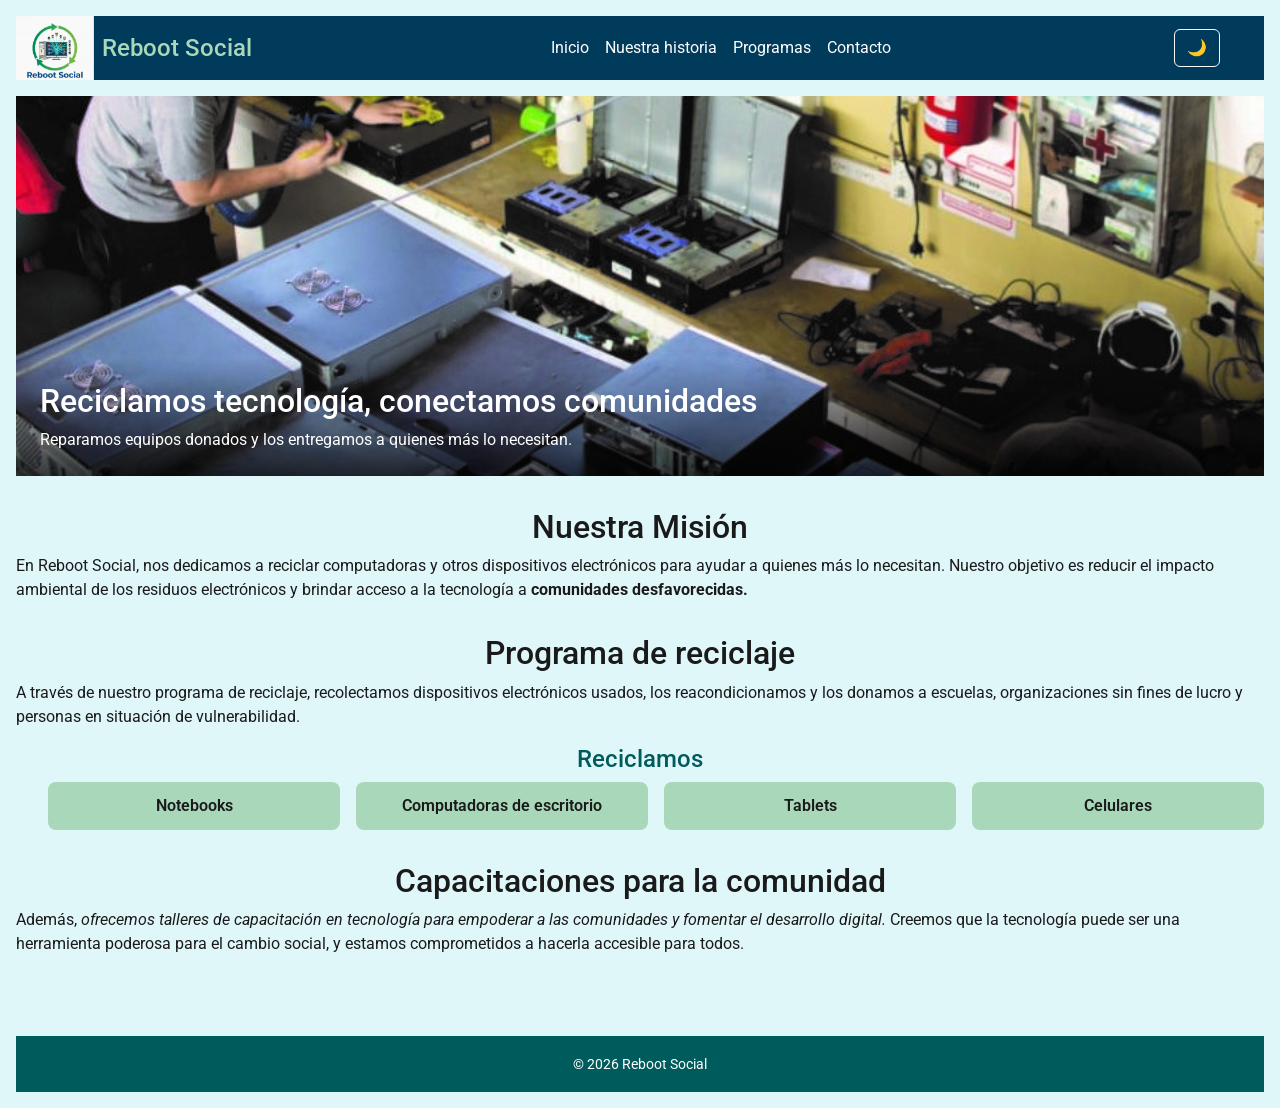
<file: index.html>
<!doctype html>
<html lang="es">
  <head>
    <meta charset="UTF-8" />
    <meta name="viewport" content="width=device-width, initial-scale=1.0" />
    <title>Reboot Social</title>
<link rel="preconnect" href="https://fonts.googleapis.com">
<link rel="preconnect" href="https://fonts.gstatic.com" crossorigin>
<link href="https://fonts.googleapis.com/css2?family=Open+Sans:ital,wght@0,300..800;1,300..800&family=Roboto:ital,wght@0,100..900;1,100..900&display=swap" rel="stylesheet">
    <link
      href="https://cdn.jsdelivr.net/npm/bootstrap@5.3.3/dist/css/bootstrap.min.css"
      rel="stylesheet"
    />
    <link rel="stylesheet" href="css/estilos.css" />
  </head>
  <body>
    <header>
      <nav class="navbar navbar-expand-lg navbar-dark navbar_reboot">
        <div class="container-fluid">
          <a class="navbar-brand" href="index.html">
            <img
              class="logo"
              src="imagenes/reboot_social_logo.png"
              alt="Logo de Reboot Social"
            />
            <h1 class="titulo_sitio mb-0">Reboot Social</h1>
          </a>
          <button
            class="navbar-toggler"
            type="button"
            data-bs-toggle="collapse"
            data-bs-target="#nav_principal"
            aria-controls="nav_principal"
            aria-expanded="false"
            aria-label="Mostrar navegación"
          >
            <span class="navbar-toggler-icon"></span>
          </button>
          <div class="collapse navbar-collapse" id="nav_principal">
            <ul class="navbar-nav mx-auto">
              <li class="nav-item">
                <a class="nav-link" href="index.html">Inicio</a>
              </li>
              <li class="nav-item">
                <a class="nav-link" href="nosotros.html">Nuestra historia</a>
              </li>
              <li class="nav-item">
                <a class="nav-link" href="programas.html">Programas</a>
              </li>
              <li class="nav-item">
                <a class="nav-link" href="contacto.html">Contacto</a>
              </li>
            </ul>
          </div>
          <button
            id="btn_modo_oscuro"
            class="btn btn-outline-light btn_modo_oscuro"
            type="button"
          >
            🌙
          </button>
        </div>
      </nav>
    </header>
    <main>
      <section class="hero_inicio">
        <img
          src="imagenes/taller_de_reparacion.jpg"
          alt="Foto del taller de Reboot Social"
          class="hero_imagen"
        />
        <div class="hero_texto">
          <h2>Reciclamos tecnología, conectamos comunidades</h2>
          <p>
            Reparamos equipos donados y los entregamos a quienes más lo
            necesitan.
          </p>
        </div>
      </section>
      <section>
        <h2>Nuestra Misión</h2>
        <p>
          En Reboot Social, nos dedicamos a reciclar computadoras y otros
          dispositivos electrónicos para ayudar a quienes más lo necesitan.
          
            Nuestro objetivo es reducir el impacto ambiental de los residuos
            electrónicos y brindar acceso a la tecnología a <strong>comunidades
            desfavorecidas.</strong
          >
        </p>
      </section>
      <article>
        <h2>Programa de reciclaje</h2>
        <p>
          A través de nuestro programa de reciclaje, recolectamos dispositivos
          electrónicos usados, los reacondicionamos y los donamos a escuelas,
          organizaciones sin fines de lucro y personas en situación de
          vulnerabilidad.
        </p>
        <h3>Reciclamos</h3>
        <ul class="chips_reciclaje">
          <li class="chip_reciclaje">Notebooks</li>
          <li class="chip_reciclaje">Computadoras de escritorio</li>
          <li class="chip_reciclaje">Tablets</li>
          <li class="chip_reciclaje">Celulares</li>
        </ul>
      </article>
      <article>
        <h2>Capacitaciones para la comunidad</h2>
        <p>
          Además,
          <em
            >ofrecemos talleres de capacitación en tecnología para empoderar a
            las comunidades y fomentar el desarrollo digital.</em
          >
          Creemos que la tecnología puede ser una herramienta poderosa para el
          cambio social, y estamos comprometidos a hacerla accesible para todos.
        </p>
      </article>
    </main>

    <footer><small>© 2026 Reboot Social</small></footer>
    <script src="https://cdn.jsdelivr.net/npm/bootstrap@5.3.3/dist/js/bootstrap.bundle.min.js"></script>
    <script src="js/main.js"></script>
  </body>
</html>
</file>
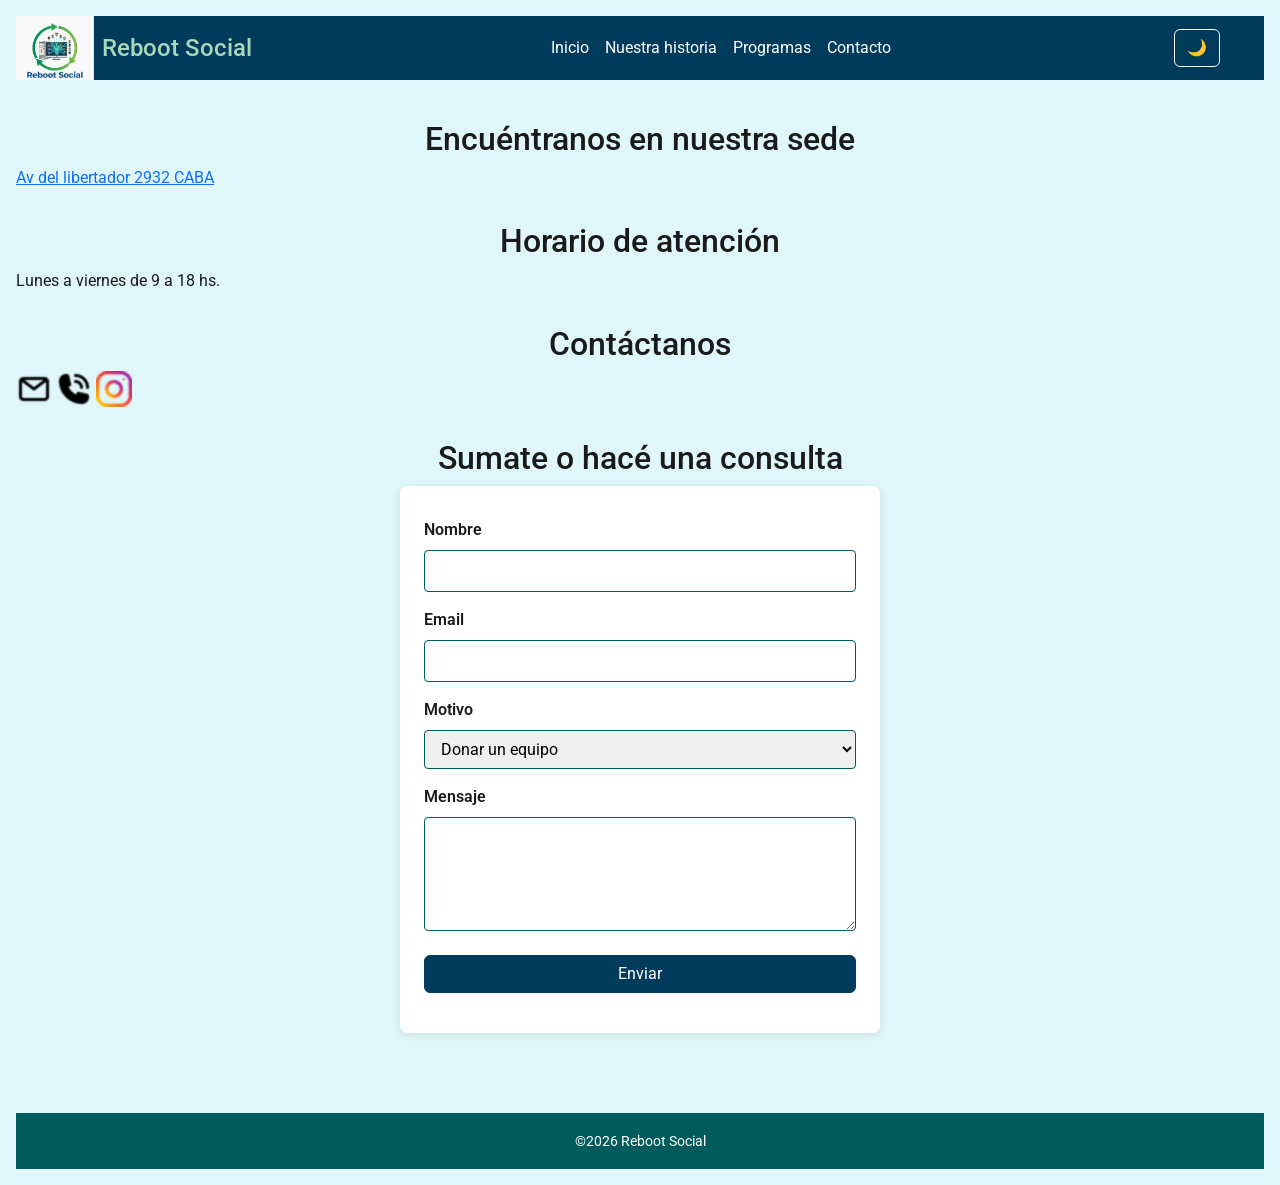
<file: contacto.html>
<!doctype html>
<html lang="es">
  <head>
    <meta charset="UTF-8" />
    <meta name="viewport" content="width=device-width, initial-scale=1.0" />
    <link rel="preconnect" href="https://fonts.googleapis.com" />
    <link rel="preconnect" href="https://fonts.gstatic.com" crossorigin />
    <link
      href="https://fonts.googleapis.com/css2?family=Open+Sans:ital,wght@0,300..800;1,300..800&family=Roboto:ital,wght@0,100..900;1,100..900&display=swap"
      rel="stylesheet"
    />
    <link
      href="https://cdn.jsdelivr.net/npm/bootstrap@5.3.3/dist/css/bootstrap.min.css"
      rel="stylesheet"
    />
    <link rel="stylesheet" href="css/estilos.css" />
    <title>Contacto</title>
  </head>
  <body>
    <header>
      <nav class="navbar navbar-expand-lg navbar-dark navbar_reboot">
        <div class="container-fluid">
          <a class="navbar-brand" href="index.html">
            <img
              class="logo"
              src="imagenes/reboot_social_logo.png"
              alt="Logo de Reboot Social"
            />
            <h1 class="titulo_sitio mb-0">Reboot Social</h1>
          </a>
          <button
            class="navbar-toggler"
            type="button"
            data-bs-toggle="collapse"
            data-bs-target="#nav_principal"
            aria-controls="nav_principal"
            aria-expanded="false"
            aria-label="Mostrar navegación"
          >
            <span class="navbar-toggler-icon"></span>
          </button>
          <div class="collapse navbar-collapse" id="nav_principal">
            <ul class="navbar-nav mx-auto">
              <li class="nav-item">
                <a class="nav-link" href="index.html">Inicio</a>
              </li>
              <li class="nav-item">
                <a class="nav-link" href="nosotros.html">Nuestra historia</a>
              </li>
              <li class="nav-item">
                <a class="nav-link" href="programas.html">Programas</a>
              </li>
              <li class="nav-item">
                <a class="nav-link" href="contacto.html">Contacto</a>
              </li>
            </ul>
          </div>
          <button
            id="btn_modo_oscuro"
            class="btn btn-outline-light btn_modo_oscuro"
            type="button"
          >
            🌙
          </button>
        </div>
      </nav>
    </header>
    <main>
      <section id="encuentranos">
        <h2>Encuéntranos en nuestra sede</h2>
        <a
          href="https://maps.app.goo.gl/ggtCFAtvBjFVR33N8"
          target="_blank"
          rel="noopener noreferrer"
          >Av del libertador 2932 CABA</a
        >
      </section>
      <section id="horarios">
        <h2>Horario de atención</h2>
        <p>Lunes a viernes de 9 a 18 hs.</p>
      </section>
      <section id="contactanos">
        <h2>Contáctanos</h2>
        <a href="mailto:rebootsocial@org.ar">
          <img src="imagenes/mail.png" alt="Logo de correo electrónico"
        /></a>
        <a href="tel:+541143218765">
          <img src="imagenes/telefono.png" alt="Logo de teléfono"
        /></a>
        <a href="https://instagram.com" target="_blank" rel="noopener noreferrer"
          ><img src="imagenes/ig.png" alt="Logo de Instagram"
        /></a>
      </section>
      <section id="formulario">
        <h2>Sumate o hacé una consulta</h2>
        <form class="formulario_contacto">
          <label for="nombre">Nombre</label>
          <input type="text" id="nombre" name="nombre" required />

          <label for="email">Email</label>
          <input type="email" id="email" name="email" required />

          <label for="motivo">Motivo</label>
          <select id="motivo" name="motivo">
            <option value="donar">Donar un equipo</option>
            <option value="voluntario">Ser voluntario</option>
            <option value="consulta">Consulta general</option>
          </select>

          <label for="mensaje">Mensaje</label>
          <textarea id="mensaje" name="mensaje" rows="4" required></textarea>

          <button type="submit" class="btn btn-primary">Enviar</button>
          <p class="mensaje_confirmacion" id="mensaje_confirmacion"></p>
        </form>
      </section>
    </main>
    <footer><small>©2026 Reboot Social</small></footer>
    <script src="https://cdn.jsdelivr.net/npm/bootstrap@5.3.3/dist/js/bootstrap.bundle.min.js"></script>
    <script src="js/main.js"></script>
  </body>
</html>
</file>
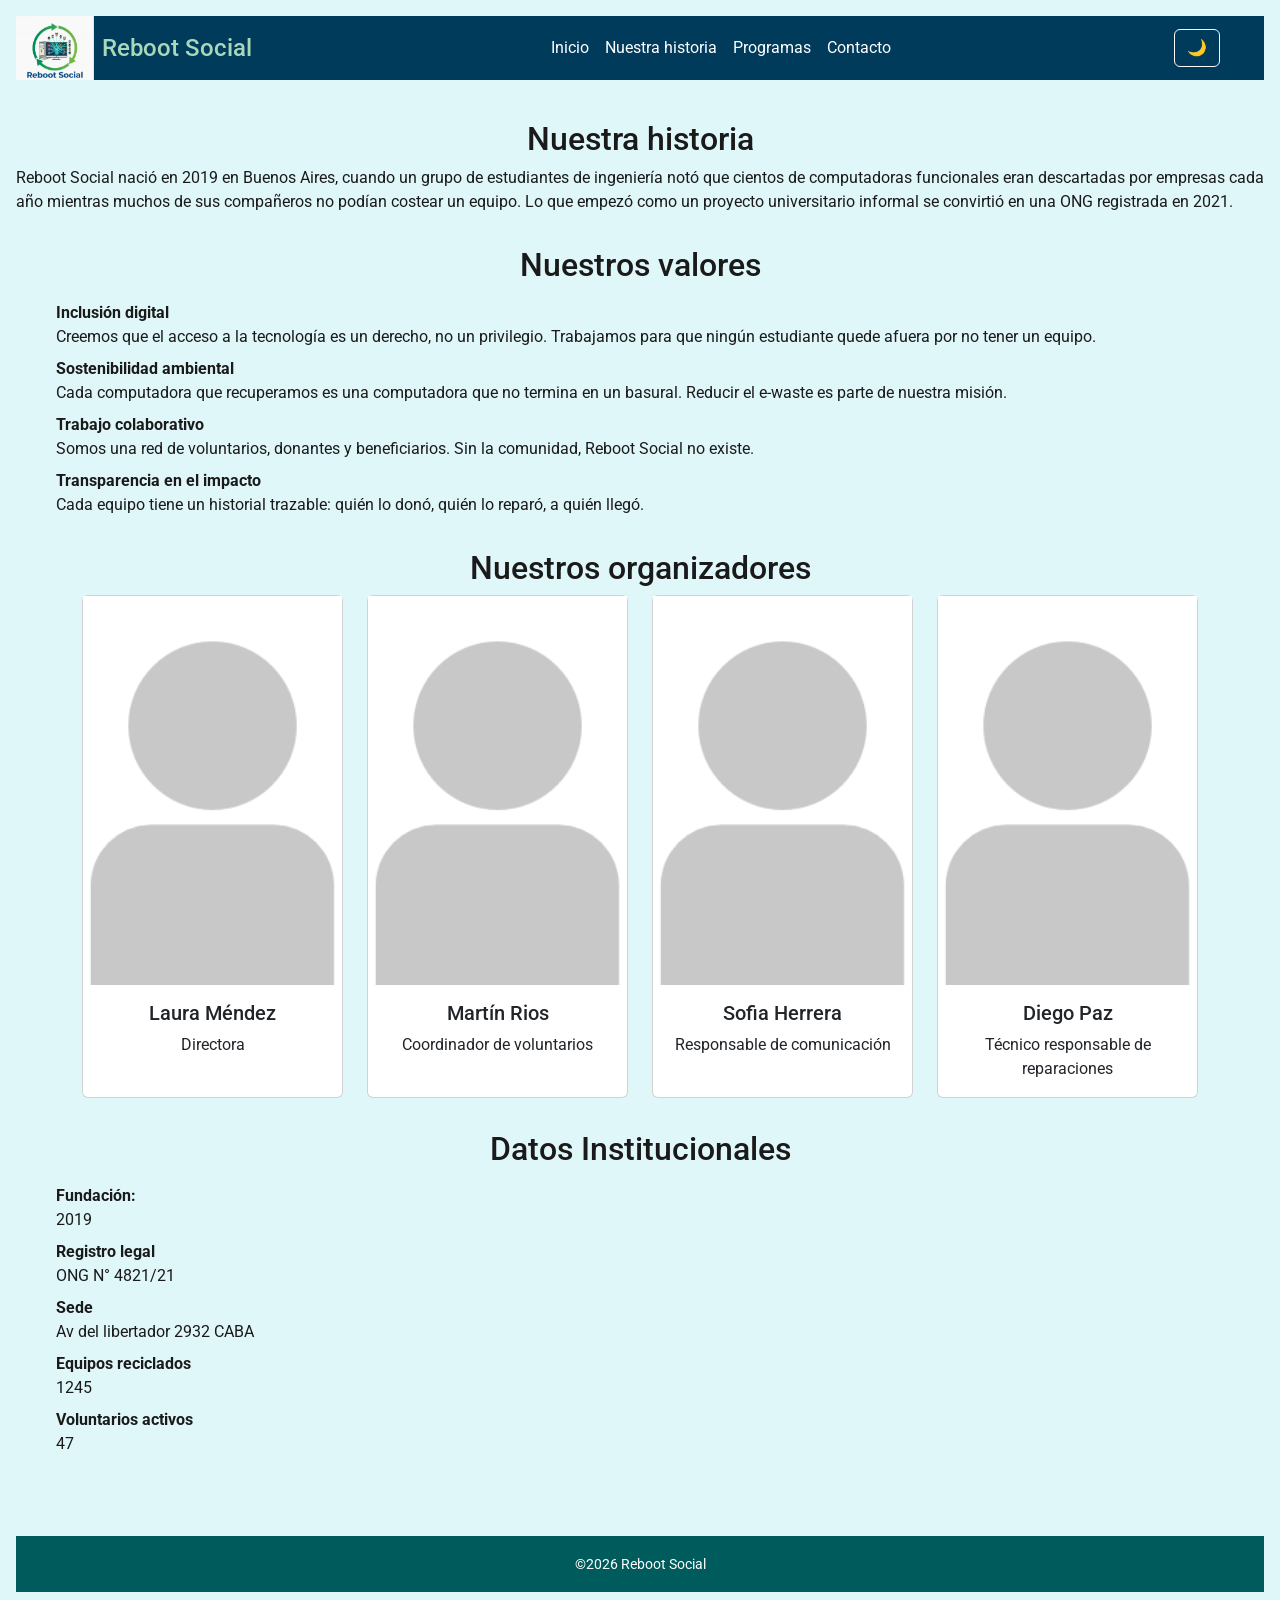
<file: nosotros.html>
<!doctype html>
<html lang="es">
  <head>
    <meta charset="UTF-8" />
    <meta name="viewport" content="width=device-width, initial-scale=1.0" />
   <link rel="preconnect" href="https://fonts.googleapis.com">
<link rel="preconnect" href="https://fonts.gstatic.com" crossorigin>
<link href="https://fonts.googleapis.com/css2?family=Open+Sans:ital,wght@0,300..800;1,300..800&family=Roboto:ital,wght@0,100..900;1,100..900&display=swap" rel="stylesheet">
    <link
      href="https://cdn.jsdelivr.net/npm/bootstrap@5.3.3/dist/css/bootstrap.min.css"
      rel="stylesheet"
    />
    <link rel="stylesheet" href="css/estilos.css" />
    <title>Nuestra historia</title>
  </head>
  <body>
    <header>
      <nav class="navbar navbar-expand-lg navbar-dark navbar_reboot">
        <div class="container-fluid">
          <a class="navbar-brand" href="index.html">
            <img
              class="logo"
              src="imagenes/reboot_social_logo.png"
              alt="Logo de Reboot Social"
            />
            <h1 class="titulo_sitio mb-0">Reboot Social</h1>
          </a>
          <button
            class="navbar-toggler"
            type="button"
            data-bs-toggle="collapse"
            data-bs-target="#nav_principal"
            aria-controls="nav_principal"
            aria-expanded="false"
            aria-label="Mostrar navegación"
          >
            <span class="navbar-toggler-icon"></span>
          </button>
          <div class="collapse navbar-collapse" id="nav_principal">
            <ul class="navbar-nav mx-auto">
              <li class="nav-item">
                <a class="nav-link" href="index.html">Inicio</a>
              </li>
              <li class="nav-item">
                <a class="nav-link" href="nosotros.html">Nuestra historia</a>
              </li>
              <li class="nav-item">
                <a class="nav-link" href="programas.html">Programas</a>
              </li>
              <li class="nav-item">
                <a class="nav-link" href="contacto.html">Contacto</a>
              </li>
            </ul>
          </div>
          <button
            id="btn_modo_oscuro"
            class="btn btn-outline-light btn_modo_oscuro"
            type="button"
          >
            🌙
          </button>
        </div>
      </nav>
    </header>
    <main>
      <section>
        <h2>Nuestra historia</h2>
        <p>
          Reboot Social nació en 2019 en Buenos Aires, cuando un grupo de
          estudiantes de ingeniería notó que cientos de computadoras funcionales
          eran descartadas por empresas cada año mientras muchos de sus
          compañeros no podían costear un equipo. Lo que empezó como un proyecto
          universitario informal se convirtió en una ONG registrada en 2021.
        </p>
      </section>
      <section>
        <h2>Nuestros valores</h2>
        <dl class="listas">
          <dt>Inclusión digital</dt>
          <dd>
            Creemos que el acceso a la tecnología es un derecho, no un
            privilegio. Trabajamos para que ningún estudiante quede afuera por
            no tener un equipo.
          </dd>
          <dt>Sostenibilidad ambiental</dt>
          <dd>
            Cada computadora que recuperamos es una computadora que no termina
            en un basural. Reducir el e-waste es parte de nuestra misión.
          </dd>
          <dt>Trabajo colaborativo</dt>
          <dd>
            Somos una red de voluntarios, donantes y beneficiarios. Sin la
            comunidad, Reboot Social no existe.
          </dd>
          <dt>Transparencia en el impacto</dt>
          <dd>
            Cada equipo tiene un historial trazable: quién lo donó, quién lo
            reparó, a quién llegó.
          </dd>
        </dl>
      </section>
      <section>
        <h2>Nuestros organizadores</h2>
        <div class="container">
          <div class="row row-cols-1 row-cols-md-2 row-cols-lg-4 g-4">
            <div class="col">
              <div class="card h-100 card_organizador">
                <img
                  src="imagenes/placeholder_personas.png"
                  class="imagen_personal"
                  alt="Foto de Laura Méndez"
                />
                <div class="card-body">
                  <h3 class="card-title h5">Laura Méndez</h3>
                  <p class="card-text">Directora</p>
                </div>
              </div>
            </div>
            <div class="col">
              <div class="card h-100 card_organizador">
                <img
                  src="imagenes/placeholder_personas.png"
                  class="imagen_personal"
                  alt="Foto de Martín Rios"
                />
                <div class="card-body">
                  <h3 class="card-title h5">Martín Rios</h3>
                  <p class="card-text">Coordinador de voluntarios</p>
                </div>
              </div>
            </div>
            <div class="col">
              <div class="card h-100 card_organizador">
                <img
                  src="imagenes/placeholder_personas.png"
                  class="imagen_personal"
                  alt="Foto de Sofia Herrera"
                />
                <div class="card-body">
                  <h3 class="card-title h5">Sofia Herrera</h3>
                  <p class="card-text">Responsable de comunicación</p>
                </div>
              </div>
            </div>
            <div class="col">
              <div class="card h-100 card_organizador">
                <img
                  src="imagenes/placeholder_personas.png"
                  class="imagen_personal"
                  alt="Foto de Diego Paz"
                />
                <div class="card-body">
                  <h3 class="card-title h5">Diego Paz</h3>
                  <p class="card-text">Técnico responsable de reparaciones</p>
                </div>
              </div>
            </div>
          </div>
        </div>
      </section>
      <article>
        <h2>Datos Institucionales</h2>
        <dl class="listas">
          <dt>Fundación:</dt>
          <dd>2019</dd>
          <dt>Registro legal</dt>
          <dd>ONG N° 4821/21</dd>
          <dt>Sede</dt>
          <dd>Av del libertador 2932 CABA</dd>
          <dt>Equipos reciclados</dt>
          <dd>1245</dd>
          <dt>Voluntarios activos</dt>
          <dd>47</dd>
        </dl>
      </article>
    </main>
    <footer><small>©2026 Reboot Social</small></footer>
    <script src="https://cdn.jsdelivr.net/npm/bootstrap@5.3.3/dist/js/bootstrap.bundle.min.js"></script>
    <script src="js/main.js"></script>
  </body>
</html>
</file>
<file: css/estilos.css>
:root{      
--color-primario: #003B5C;
--color-secundario: #005B5C;
--color-acento: #A8D8B9;
--color-fondo: #E0F7FA;
--color-texto: #1A1A1A;
--fuente-principal:"Roboto" , sans-serif;

}
/* Estilos generales */
* {
    box-sizing: border-box;
    margin: 0;
    padding: 0;
}
/* Estilos para el cuerpo y texto */
body{
    font-family: var(--fuente-principal);
    color: var(--color-texto);
    background-color: var(--color-fondo);
    line-height: 1.5;
    font-size: 1rem;
    max-width: 1500px;
    margin: auto;
    padding: 1rem;
}
/* Estilos para el layout principal */
main {
    padding: 1rem 0;
}
section,
article {
    margin-bottom: 2rem;
}
p {
    margin-bottom: 1rem;
}
/* Estilos para el encabezado y navegación */
header {
    position: sticky;
    top: 0;
    z-index: 1000;
}
/* Estilos para las listas */
.listas {
    display: block;
    margin-block: 1em;
    padding-inline-start: 40px;
}

.listas li {
    display: list-item;
}
/* Estilos para el logo */
.logo {
    height: 100%;
    width: auto;
}
/* Estilos para los titulos y subtitulos */
h1 {
    font-size: 2.5rem;
    color: var(--color-acento);
    text-align: center;
}
h2 {
    font-size: 2rem;
    margin-top: 1.5rem;
    color: var(--color-texto);
    text-align: center;
}
h3 {
    font-size: 1.5rem;
    margin-top: 1rem;
    color: var(--color-secundario);
    text-align: center;
}
/* Flexbox */
.chips_reciclaje {
    display: flex;
    flex-wrap: wrap;
    gap: 1rem;
    list-style: none;
}
.chip_reciclaje {
    flex: 1 1 150px;
    background-color: var(--color-acento);
    color: var(--color-texto);
    text-align: center;
    padding: 0.75rem 1rem;
    border-radius: 8px;
    font-weight: 600;
}
/* Posicionamiento */
.hero_inicio {
    position: relative;
    height: 380px;
    padding: 0;
    overflow: hidden;
}
.hero_imagen {
    position: absolute;
    inset: 0;
    width: 100%;
    height: 100%;
    object-fit: cover;
}
.hero_texto {
    position: absolute;
    left: 0;
    bottom: 0;
    width: 100%;
    padding: 1.5rem;
    background: linear-gradient(to top, rgba(0, 0, 0, 0.75), transparent);
    color: white;
}
.hero_texto h2 {
    color: white;
    text-align: left;
    margin-top: 0;
}
@media (max-width: 576px) {
    .hero_texto h2 {
        font-size: 1.4rem;
    }
}
.hero_texto p {
    margin: 0;
}
.imagen_programa {
    position: relative;
    display: inline-block;
}
.badge_programa {
    position: absolute;
    top: 0.75rem;
    right: 0.75rem;
}
/* Bootstrap - personalizaciones */
.navbar_reboot {
    background-color: var(--color-primario);
    padding-top: 0;
    padding-bottom: 0;
}
.navbar_reboot .container-fluid {
    padding-left: 0;
}
.navbar_reboot .navbar-brand {
    display: flex;
    align-items: center;
    gap: 0.5rem;
    height: 64px;
    padding-top: 0;
    padding-bottom: 0;
}
.titulo_sitio {
    font-size: 1.5rem;
    text-align: left;
}
.navbar_reboot .navbar-nav .nav-link {
    color: white;
}
.navbar_reboot .navbar-nav .nav-link:hover {
    color: var(--color-acento);
}
.card_organizador {
    text-align: center;
}
.btn_modo_oscuro {
    margin-right: 2rem;
    flex-shrink: 0;
}
.imagen_personal {
    width: 100%;
    aspect-ratio: 2 / 3;
    object-fit: cover;
}
/* Estilos para el formulario de contacto */
.formulario_contacto {
    display: flex;
    flex-direction: column;
    gap: 0.5rem;
    max-width: 480px;
    margin: 0 auto;
    padding: 1.5rem;
    background-color: white;
    border-radius: 8px;
    box-shadow: 0 2px 8px rgba(0, 0, 0, 0.1);
}
.formulario_contacto label {
    font-weight: 600;
    margin-top: 0.5rem;
}
.formulario_contacto input,
.formulario_contacto select,
.formulario_contacto textarea {
    padding: 0.5rem 0.75rem;
    border: 1px solid var(--color-secundario);
    border-radius: 4px;
    font-family: inherit;
    font-size: 1rem;
}
.formulario_contacto input:focus,
.formulario_contacto select:focus,
.formulario_contacto textarea:focus {
    outline: 2px solid var(--color-primario);
    outline-offset: 1px;
}
.formulario_contacto button[type="submit"] {
    margin-top: 1rem;
    background-color: var(--color-primario);
    border-color: var(--color-primario);
}
.mensaje_confirmacion {
    margin: 0.5rem 0 0;
    text-align: center;
    color: var(--color-secundario);
    font-weight: 600;
}
/* Estilos para el footer */
footer {
    background-color: var(--color-secundario);
    color: white;
    text-align: center;
    padding: 1rem;
    margin-top: 2rem;
}
/* Modo oscuro */
body.oscuro {
    background-color: #1a1a1a;
    color: #f5f5f5;
}
body.oscuro h2,
body.oscuro h3:not(.card-title) {
    color: #f5f5f5;
}
body.oscuro .formulario_contacto {
    background-color: #2a2a2a;
}
body.oscuro .formulario_contacto input,
body.oscuro .formulario_contacto select,
body.oscuro .formulario_contacto textarea {
    background-color: #1a1a1a;
    color: #f5f5f5;
    border-color: var(--color-acento);
}
body.oscuro .mensaje_confirmacion {
    color: var(--color-acento);
}
</file>
